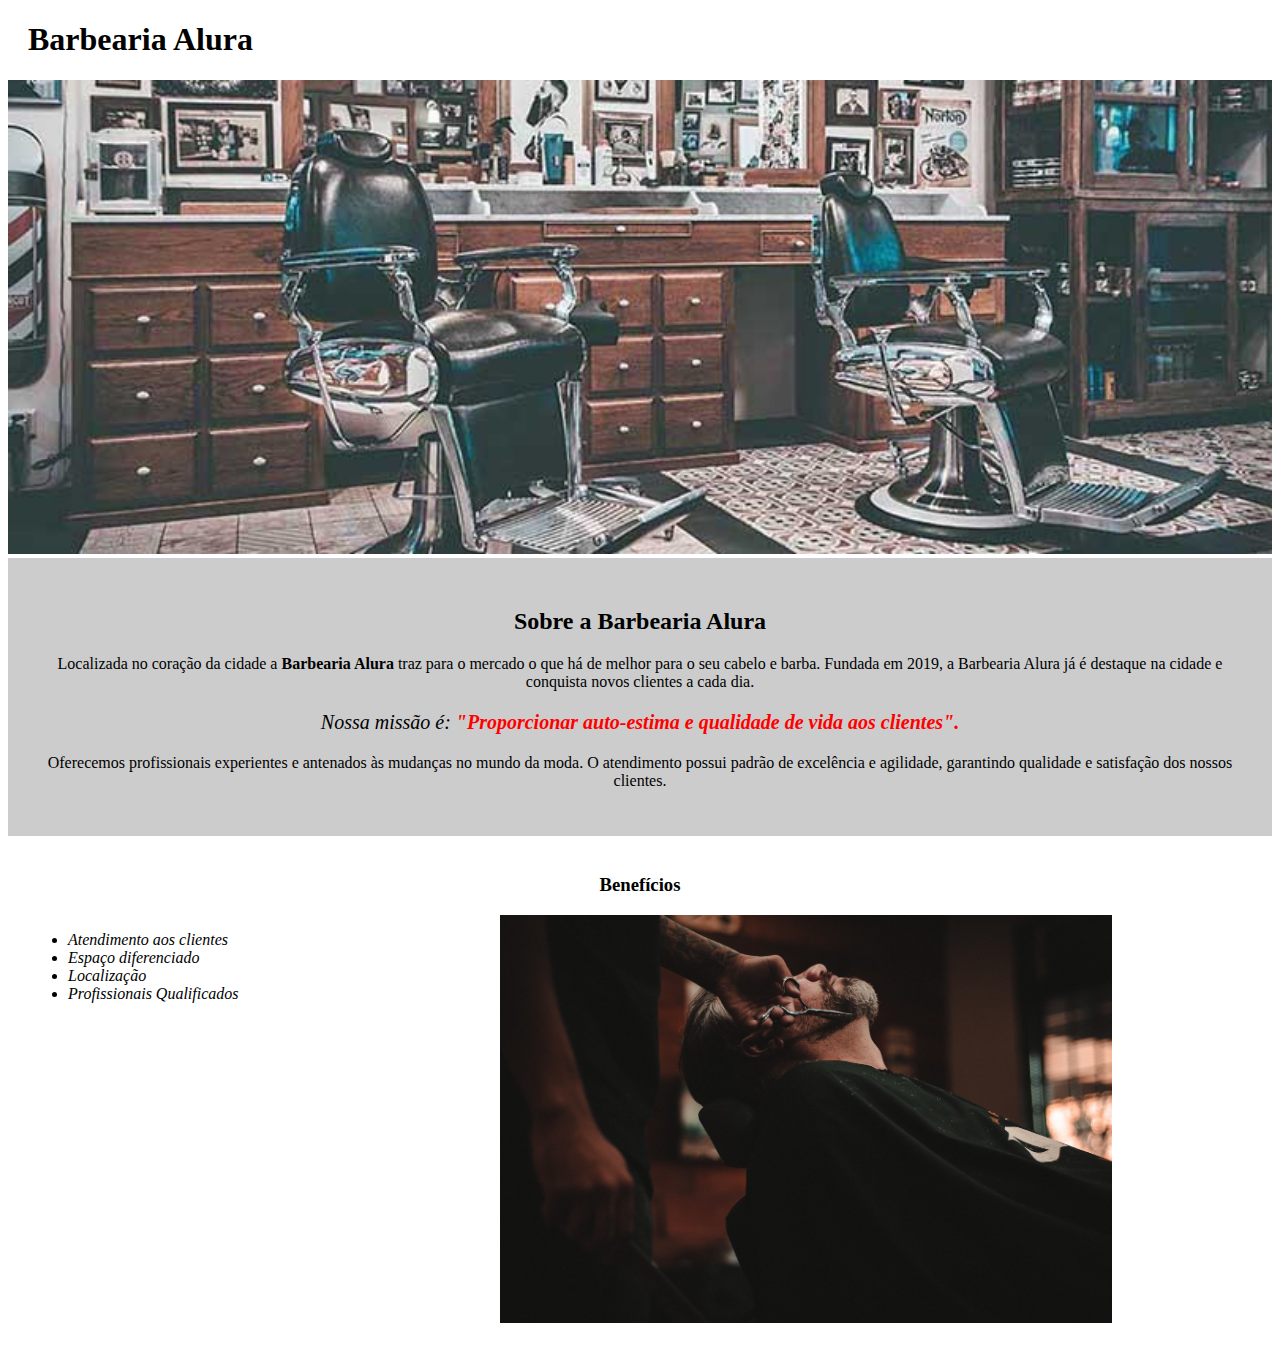
<file: index.html>
<!DOCTYPE html>
<html lang="pt-br">

<head>
    <meta charset="UTF-8">
    <title>Barbearia Alura</title>
    <link rel="stylesheet" href="css\style.css">
</head>

<body>
    <header>
       <h1 class="titulo-principal"> Barbearia Alura</h1>
    </header>

    <img id="banner" src="imagens\banner.jpg">

    <div class="principal">
        <h2 class="titulo-centralizado">Sobre a Barbearia Alura</h2>

        <p>Localizada no coração da cidade a <strong>Barbearia Alura</strong> traz para o mercado o que há de melhor
            para o seu cabelo e
            barba.
            Fundada em 2019, a Barbearia Alura já é destaque na cidade e conquista novos clientes a cada dia.</p>

        <p id="missao"><em>Nossa missão é: <strong>"Proporcionar auto-estima e qualidade de vida aos
                    clientes".</strong></em></p>

        <p>Oferecemos profissionais experientes e antenados às mudanças no mundo da moda. O atendimento possui padrão de
            excelência e agilidade, garantindo qualidade e satisfação dos nossos clientes.</p>
    </div>

    <div class="beneficios">
        <h3 class="titulo-centralizado">Benefícios</h3>

        <ul>
            <li class="itens">Atendimento aos clientes</li>
            <li class="itens">Espaço diferenciado</li>
            <li class="itens">Localização</li>
            <li class="itens">Profissionais Qualificados</li>
        </ul>

        <img class="imgBeneficios" src="imagens\beneficios.jpg">
    </div>

</body>

</html>
</file>
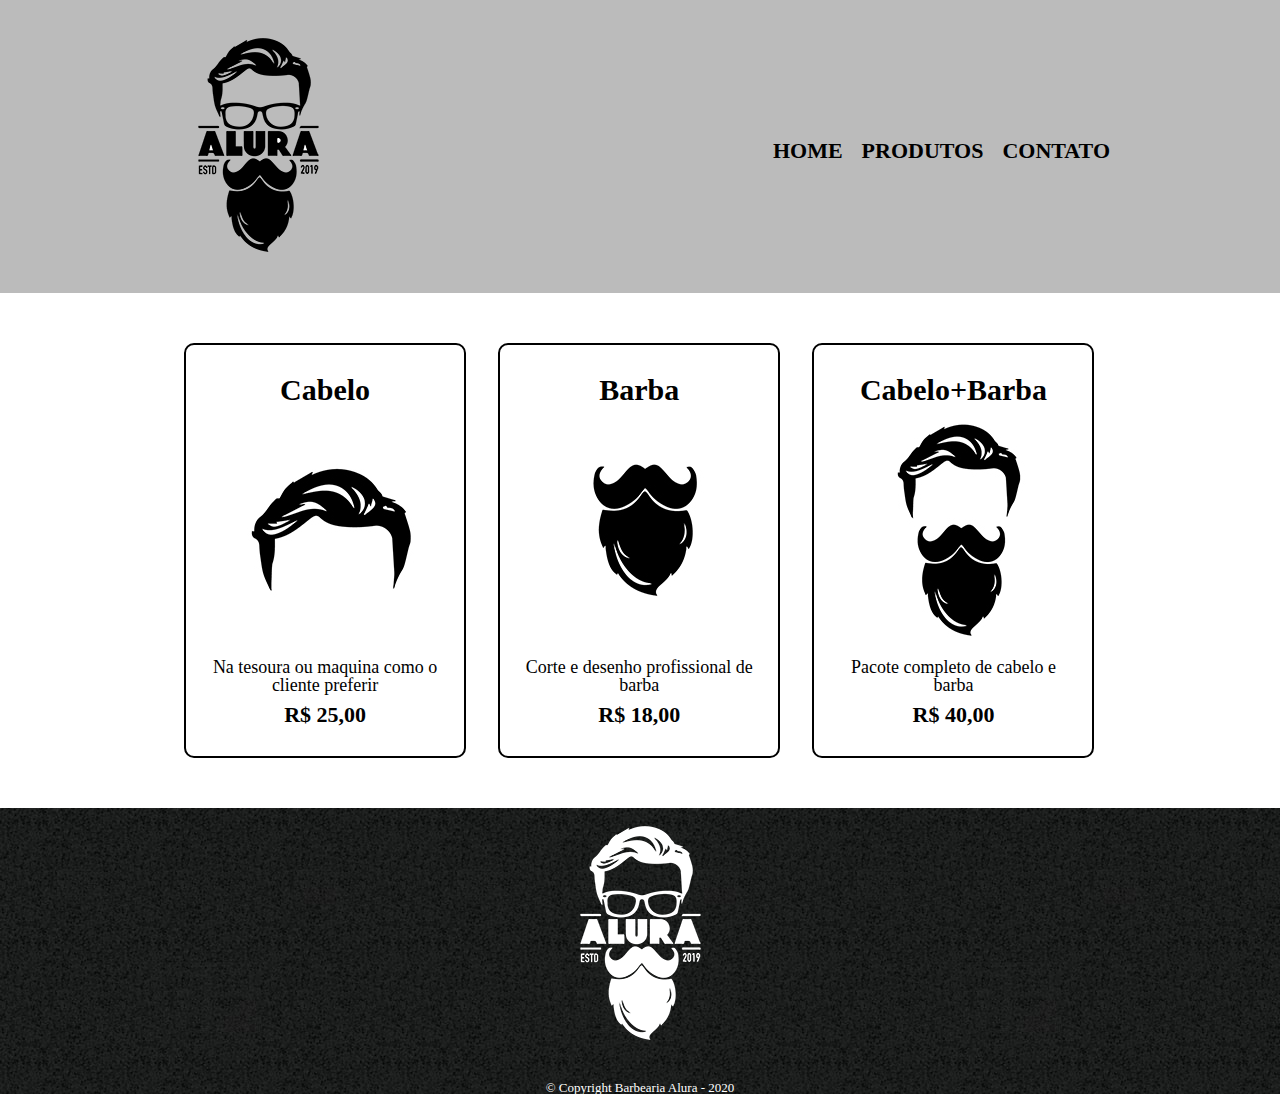
<file: produtos.html>
<!DOCTYPE html>
<html lang="pt-br">
    <head>
        <meta charset="UTF-8">
        <title>Produtos</title>
        <link rel="stylesheet" href="css\reset.css">
        <link rel="stylesheet" href="css\produtos.css">        
    </head>
    
    <body>
        <header>
            <div class="caixa">
                <h1><img src="imagens/logo.png"></h1>

                <nav>
                    <ul>
                        <li><a href="index.html">Home</a></li>
                        <li><a href="produtos.html">Produtos</a></li>
                        <li><a href="contato.html">Contato</a></li>
                    </ul>
                </nav>
            </div>
        </header>

        <main>
            <ul class="produtos">
                <li>
                    <h2>Cabelo</h2>
                    <img src="imagens/cabelo.jpg">
                    <p class="produto-descricao">Na tesoura ou maquina como o cliente preferir</p>
                    <p class="produto-preco">R$ 25,00</p>
                </li>
                <li>
                    <h2>Barba</h2>
                    <img src="imagens/barba.jpg">
                    <p class="produto-descricao">Corte e desenho profissional de barba</p>
                    <p class="produto-preco">R$ 18,00</p>
                </li>
                <li>
                    <h2>Cabelo+Barba</h2>
                    <img src="imagens/cabelo+barba.jpg">
                    <p class="produto-descricao">Pacote completo de cabelo e barba</p>
                    <p class="produto-preco">R$ 40,00</p>
                </li>
            </ul>

        </main>

        <footer>
          <img src="imagens/logo-branco.png">
          <p class="copyright">&copy; Copyright Barbearia Alura - 2020</p>
        </footer>
    </body>
</html>
</file>
